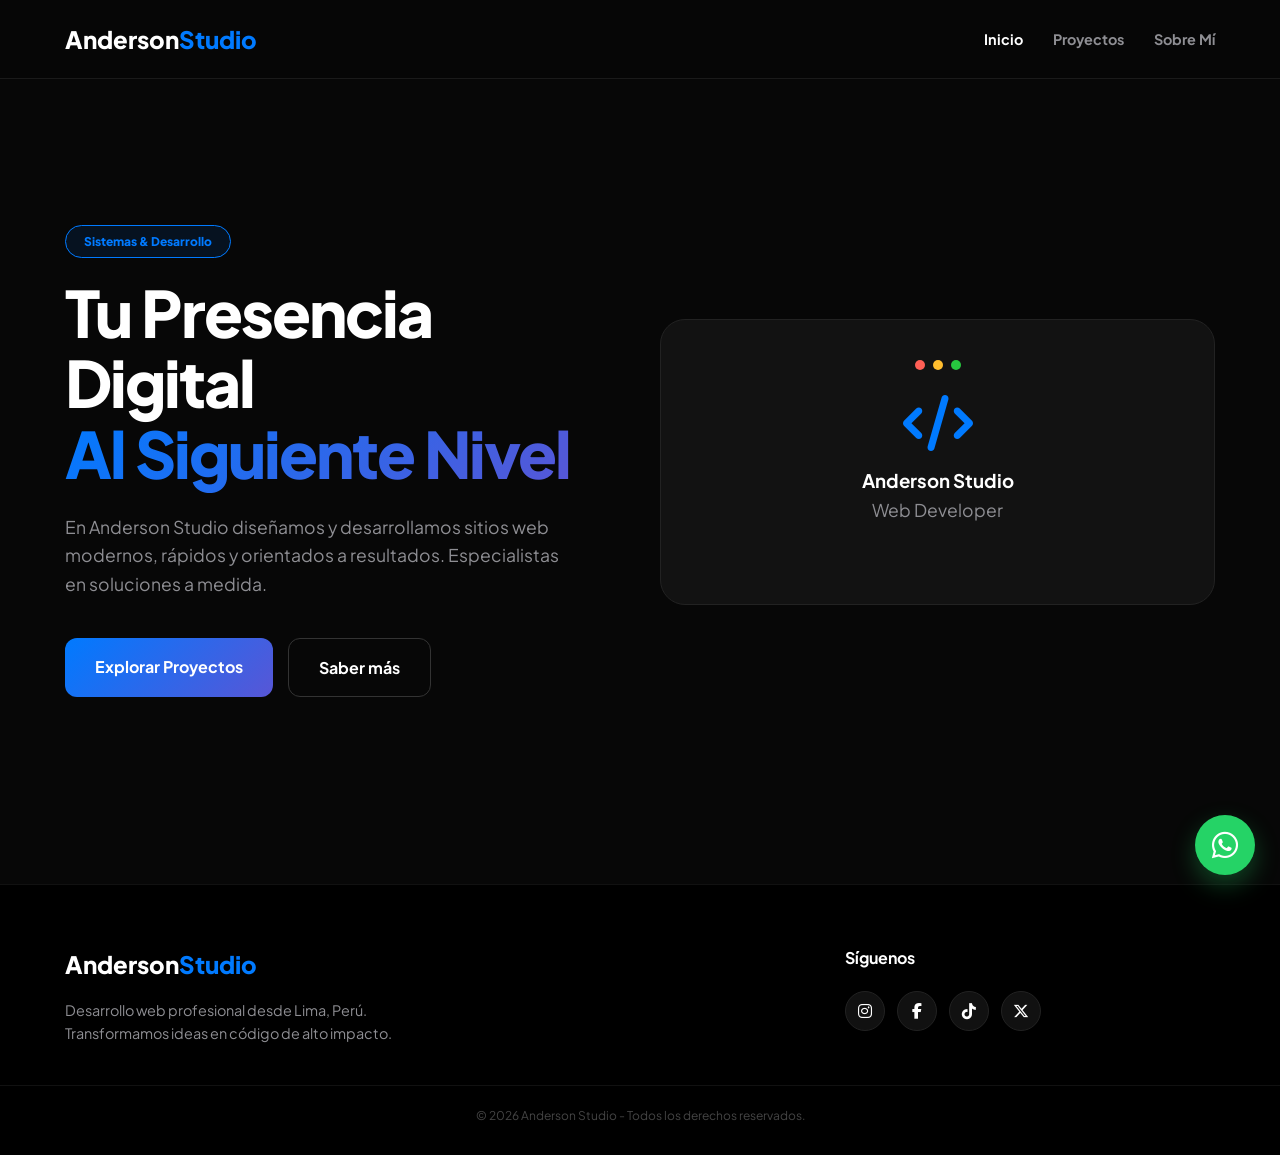
<file: index.html>
<!DOCTYPE html>
<html lang="es">
<head>
    <meta charset="UTF-8">
    <meta name="viewport" content="width=device-width, initial-scale=1.0">
    <title>Anderson Studio | Inicio</title>
    <!-- Iconos y Fuentes -->
    <link rel="stylesheet" href="https://cdnjs.cloudflare.com/ajax/libs/font-awesome/6.5.1/css/all.min.css">
    <link href="https://fonts.googleapis.com/css2?family=Plus+Jakarta+Sans:wght@400;700;800&display=swap" rel="stylesheet">
    <link rel="stylesheet" href="css/style.css">
</head>
<body>

    <!-- WHATSAPP FLOTANTE -->
    <a href="https://wa.me/51989328723?text=Hola%20Anderson%20Studio,%20estoy%20interesado%20en%20cotizar%20una%20página%20web%20profesional" class="whatsapp-float" target="_blank" aria-label="WhatsApp">
        <i class="fab fa-whatsapp"></i>
    </a>

    <!-- NAVEGACIÓN -->
    <nav class="navbar">
        <div class="container nav-flex">
            <a href="index.html" class="logo">Anderson<span>Studio</span></a>
            <ul class="nav-links">
                <li><a href="index.html" class="active">Inicio</a></li>
                <li><a href="proyectos.html">Proyectos</a></li>
                <li><a href="sobre-mi.html">Sobre Mí</a></li>
            </ul>
        </div>
    </nav>

    <!-- HERO SECTION -->
    <header class="hero">
        <div class="container hero-grid">
            <div class="hero-text">
                <span class="badge">Sistemas & Desarrollo</span>
                <h1>Tu Presencia Digital <br><span class="gradient-text">Al Siguiente Nivel</span></h1>
                <p>En Anderson Studio diseñamos y desarrollamos sitios web modernos, rápidos y orientados a resultados. Especialistas en soluciones a medida.</p>
                <div class="hero-btns">
                    <a href="proyectos.html" class="btn-primary">Explorar Proyectos</a>
                    <a href="sobre-mi.html" class="btn-secondary">Saber más</a>
                </div>
            </div>
            <div class="hero-visual">
                <div class="glass-box">
                    <div class="code-dots">
                        <span class="dot-red"></span><span class="dot-yellow"></span><span class="dot-green"></span>
                    </div>
                    <div class="box-content">
                        <i class="fas fa-code"></i>
                        <h3>Anderson Studio</h3>
                        <p>Web Developer</p>
                    </div>
                </div>
            </div>
        </div>
    </header>

    <!-- FOOTER ACTUALIZADO -->
    <footer class="footer">
        <div class="container footer-grid">
            <div class="footer-brand">
                <a href="index.html" class="logo">Anderson<span>Studio</span></a>
                <p>Desarrollo web profesional desde Lima, Perú. Transformamos ideas en código de alto impacto.</p>
            </div>
            <div class="footer-social">
                <h3>Síguenos</h3>
                <div class="social-links">
                    <!-- Instagram (ACTIVO) -->
                    <a href="https://www.instagram.com/anderson_code29?igsh=aTUxN3BseGNwZHI2" class="social-item" target="_blank" rel="noopener noreferrer">
                        <i class="fab fa-instagram"></i>
                    </a>
                    
                    <!-- Facebook (MANTENIDO POR ESTÉTICA) -->
                    <a href="#" class="social-item"><i class="fab fa-facebook-f"></i></a>
                    
                    <!-- TikTok (ACTIVO) -->
                    <a href="https://www.tiktok.com/@mostricuco24?_r=1&_t=ZS-94mRydMmoqr" class="social-item" target="_blank" rel="noopener noreferrer">
                        <i class="fab fa-tiktok"></i>
                    </a>
                    
                    <!-- X / Twitter (MANTENIDO POR ESTÉTICA) -->
                    <a href="#" class="social-item"><i class="fab fa-x-twitter"></i></a>
                </div>
            </div>
        </div>
        <div class="footer-bottom">
            <p>&copy; 2026 Anderson Studio - Todos los derechos reservados.</p>
        </div>
    </footer>

</body>
</html>
</file>
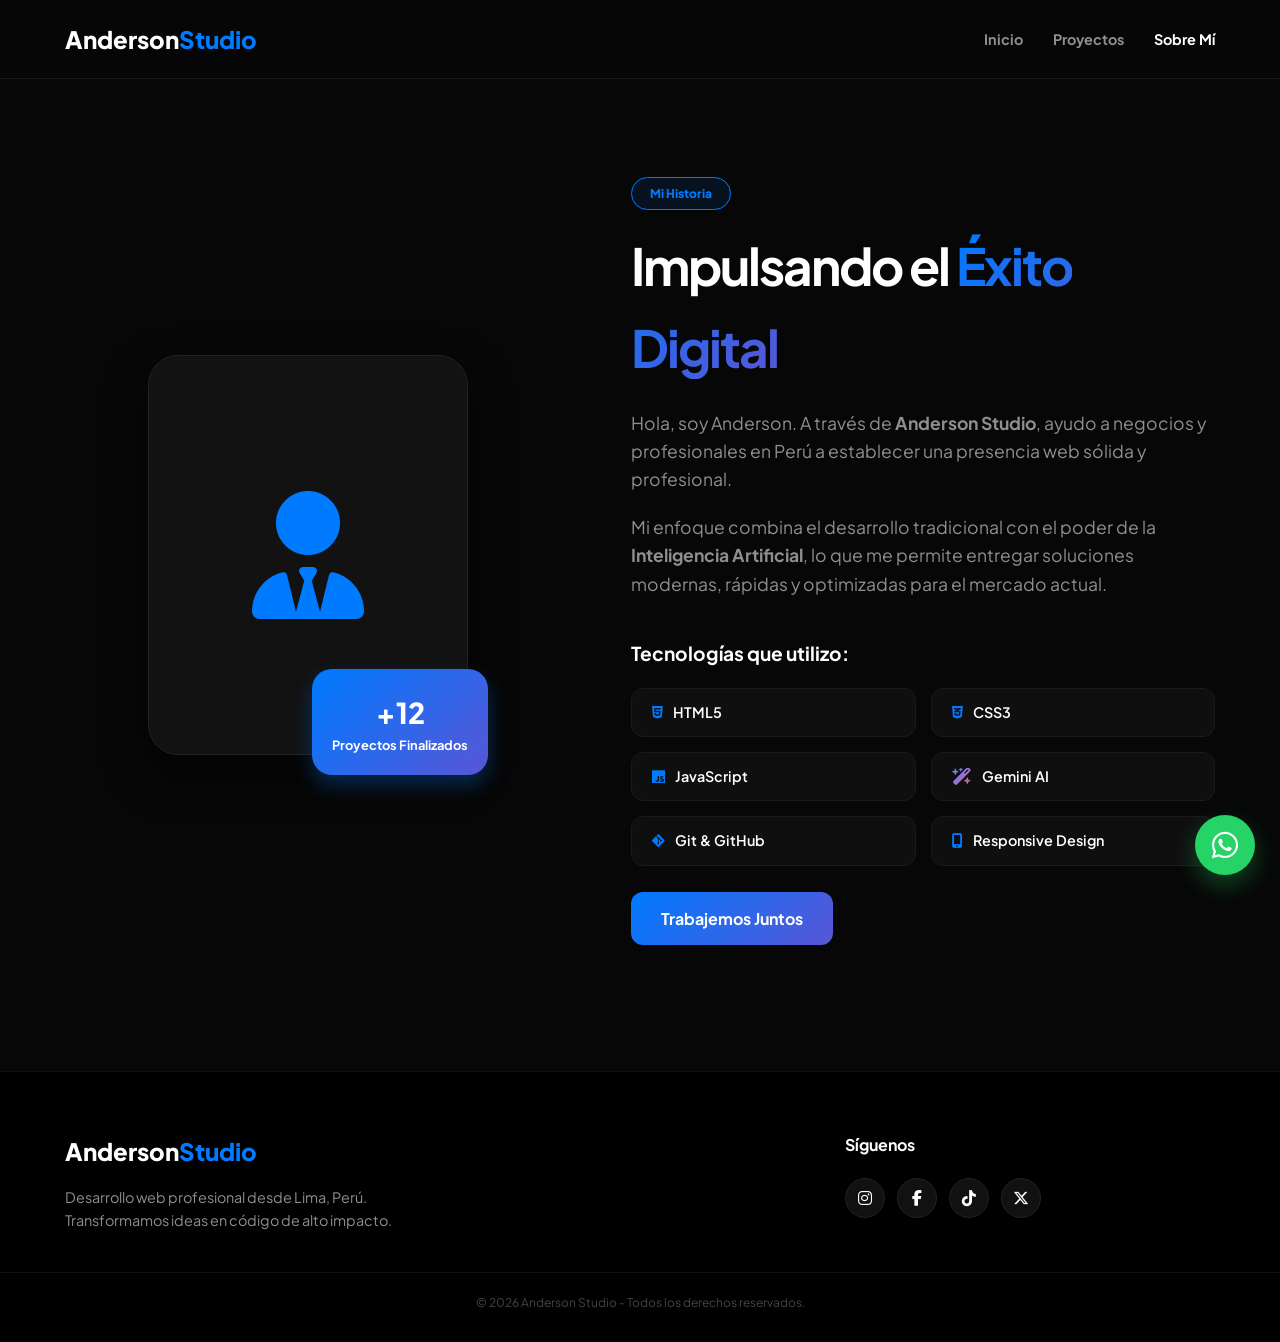
<file: sobre-mi.html>
<!DOCTYPE html>
<html lang="es">
<head>
    <meta charset="UTF-8">
    <meta name="viewport" content="width=device-width, initial-scale=1.0">
    <title>Sobre Mí | Anderson Studio</title>
    <link rel="stylesheet" href="https://cdnjs.cloudflare.com/ajax/libs/font-awesome/6.5.1/css/all.min.css">
    <link href="https://fonts.googleapis.com/css2?family=Plus+Jakarta+Sans:wght@400;700;800&display=swap" rel="stylesheet">
    <link rel="stylesheet" href="css/style.css">
    <link rel="stylesheet" href="css/sobre-mi.css">
</head>
<body>

    <!-- WHATSAPP FLOTANTE -->
    <a href="https://wa.me/51989328723?text=Hola%20Anderson%20Studio,%20estoy%20interesado%20en%20cotizar%20una%20página%20web%20profesional" class="whatsapp-float" target="_blank">
        <i class="fab fa-whatsapp"></i>
    </a>

    <!-- NAVEGACIÓN -->
    <nav class="navbar">
        <div class="container nav-flex">
            <a href="index.html" class="logo">Anderson<span>Studio</span></a>
            <ul class="nav-links">
                <li><a href="index.html">Inicio</a></li>
                <li><a href="proyectos.html">Proyectos</a></li>
                <li><a href="sobre-mi.html" class="active">Sobre Mí</a></li>
            </ul>
        </div>
    </nav>

    <!-- SOBRE MÍ CONTENT -->
    <section class="about-section">
        <div class="container about-grid">
            <div class="about-image">
                <div class="profile-frame">
                    <i class="fas fa-user-tie"></i>
                </div>
                <div class="experience-badge">
                    <span>+12</span>
                    <p>Proyectos Finalizados</p>
                </div>
            </div>

            <div class="about-text">
                <span class="badge">Mi Historia</span>
                <h1>Impulsando el <span class="gradient-text">Éxito Digital</span></h1>
                <p>Hola, soy Anderson. A través de <strong>Anderson Studio</strong>, ayudo a negocios y profesionales en Perú a establecer una presencia web sólida y profesional.</p>
                <p>Mi enfoque combina el desarrollo tradicional con el poder de la <strong>Inteligencia Artificial</strong>, lo que me permite entregar soluciones modernas, rápidas y optimizadas para el mercado actual.</p>
                
                <div class="skills-container">
                    <h3>Tecnologías que utilizo:</h3>
                    <div class="skills-grid">
                        <div class="skill-item"><i class="fab fa-html5"></i> HTML5</div>
                        <div class="skill-item"><i class="fab fa-css3-alt"></i> CSS3</div>
                        <div class="skill-item"><i class="fab fa-js"></i> JavaScript</div>
                        <div class="skill-item"><i class="fas fa-wand-magic-sparkles"></i> Gemini AI</div>
                        <div class="skill-item"><i class="fab fa-git-alt"></i> Git & GitHub</div>
                        <div class="skill-item"><i class="fas fa-mobile-alt"></i> Responsive Design</div>
                    </div>
                </div>

                <a href="https://wa.me/51989328723?text=Hola%20Anderson,%20vengo%20de%20tu%20web%20y%20me%20gustaría%20trabajar%20contigo" target="_blank" class="btn-primary">Trabajemos Juntos</a>
            </div>
        </div>
    </section>

    <!-- FOOTER -->
    <footer class="footer">
        <div class="container footer-grid">
            <div class="footer-brand">
                <a href="index.html" class="logo">Anderson<span>Studio</span></a>
                <p>Desarrollo web profesional desde Lima, Perú. Transformamos ideas en código de alto impacto.</p>
            </div>
            <div class="footer-social">
                <h3>Síguenos</h3>
                <div class="social-links">
                    <!-- Instagram (ACTIVO) -->
                    <a href="https://www.instagram.com/anderson_code29?igsh=aTUxN3BseGNwZHI2" class="social-item" target="_blank" rel="noopener noreferrer">
                        <i class="fab fa-instagram"></i>
                    </a>
                    
                    <!-- Facebook (MANTENIDO POR ESTÉTICA) -->
                    <a href="#" class="social-item"><i class="fab fa-facebook-f"></i></a>
                    
                    <!-- TikTok (ACTIVO) -->
                    <a href="https://www.tiktok.com/@mostricuco24?_r=1&_t=ZS-94mRydMmoqr" class="social-item" target="_blank" rel="noopener noreferrer">
                        <i class="fab fa-tiktok"></i>
                    </a>
                    
                    <!-- X / Twitter (MANTENIDO POR ESTÉTICA) -->
                    <a href="#" class="social-item"><i class="fab fa-x-twitter"></i></a>
                </div>
            </div>
        </div>
        <div class="footer-bottom">
            <p>&copy; 2026 Anderson Studio - Todos los derechos reservados.</p>
        </div>
    </footer>

</body>
</html>
</file>
<file: css/style.css>
/* VARIABLES */
:root {
    --bg-dark: #070707;
    --card-bg: #121212;
    --primary: #007aff;
    --text-white: #ffffff;
    --text-gray: #8e8e93;
    --gradient: linear-gradient(135deg, #007aff 0%, #5856d6 100%);
    --transition: all 0.3s cubic-bezier(0.4, 0, 0.2, 1);
}

/* RESET */
* { margin: 0; padding: 0; box-sizing: border-box; }
body { 
    font-family: 'Plus Jakarta Sans', sans-serif; 
    background: var(--bg-dark); 
    color: white; 
    line-height: 1.6;
    overflow-x: hidden;
}
.container { max-width: 1200px; margin: 0 auto; padding: 0 25px; }

/* NAVBAR RESPONSIVE */
.navbar { 
    padding: 20px 0; 
    position: sticky; 
    top: 0; 
    z-index: 1000; 
    background: rgba(7,7,7,0.9); 
    backdrop-filter: blur(15px); 
    border-bottom: 1px solid #1a1a1a; 
}
.nav-flex { display: flex; justify-content: space-between; align-items: center; }
.logo { font-size: 1.5rem; font-weight: 800; color: white; text-decoration: none; }
.logo span { color: var(--primary); }
.nav-links { display: flex; list-style: none; gap: 30px; }
.nav-links a { color: var(--text-gray); text-decoration: none; font-weight: 700; transition: var(--transition); font-size: 0.9rem; }
.nav-links a:hover, .nav-links a.active { color: white; }

/* WHATSAPP FLOTANTE */
.whatsapp-float {
    position: fixed;
    bottom: 25px;
    right: 25px;
    background: #25d366;
    color: white;
    width: 60px;
    height: 60px;
    border-radius: 50%;
    display: flex;
    justify-content: center;
    align-items: center;
    font-size: 30px;
    box-shadow: 0 10px 25px rgba(37, 211, 102, 0.3);
    z-index: 9999;
    text-decoration: none;
    transition: var(--transition);
}
.whatsapp-float:hover { transform: scale(1.1) rotate(10deg); }

/* HERO */
.hero { padding: 80px 0; min-height: 85vh; display: flex; align-items: center; }
.hero-grid { display: grid; grid-template-columns: 1fr 1fr; gap: 40px; align-items: center; }
.badge { background: rgba(0, 122, 255, 0.1); color: var(--primary); padding: 8px 18px; border-radius: 50px; font-size: 0.75rem; font-weight: 800; border: 1px solid var(--primary); }
.hero h1 { font-size: 4rem; font-weight: 800; line-height: 1.1; margin: 25px 0; letter-spacing: -2px; }
.gradient-text { background: var(--gradient); -webkit-background-clip: text; background-clip: text; -webkit-text-fill-color: transparent; }
.hero p { font-size: 1.1rem; color: var(--text-gray); margin-bottom: 40px; max-width: 500px; }
.hero-btns { display: flex; gap: 15px; }

.btn-primary { background: var(--gradient); color: white; padding: 16px 30px; border-radius: 12px; font-weight: 700; text-decoration: none; transition: var(--transition); text-align: center; }
.btn-secondary { border: 1px solid #333; color: white; padding: 16px 30px; border-radius: 12px; font-weight: 700; text-decoration: none; transition: var(--transition); text-align: center; }
.btn-primary:hover { transform: translateY(-3px); box-shadow: 0 10px 25px rgba(0,122,255,0.4); }

/* VISUAL BOX */
.glass-box { background: var(--card-bg); border: 1px solid #222; padding: 40px; border-radius: 25px; text-align: center; position: relative; }
.code-dots { display: flex; gap: 8px; margin-bottom: 25px; justify-content: center; }
.code-dots span { width: 10px; height: 10px; border-radius: 50%; }
.dot-red { background: #ff5f56; } .dot-yellow { background: #ffbd2e; } .dot-green { background: #27c93f; }
.box-content i { font-size: 3.5rem; color: var(--primary); margin-bottom: 15px; }

/* FOOTER */
.footer { background: #000; padding: 60px 0 30px; border-top: 1px solid #111; margin-top: 40px; }
.footer-grid { display: grid; grid-template-columns: 2fr 1fr; gap: 40px; }
.footer-brand p { color: var(--text-gray); margin-top: 15px; max-width: 350px; font-size: 0.9rem; }
.footer-social h3 { margin-bottom: 20px; font-size: 1rem; }
.social-links { display: flex; gap: 12px; }
.social-item { width: 40px; height: 40px; background: #111; border-radius: 50%; display: flex; justify-content: center; align-items: center; color: white; text-decoration: none; transition: var(--transition); border: 1px solid #222; }
.social-item:hover { background: var(--primary); transform: translateY(-3px); }
.footer-bottom { text-align: center; margin-top: 40px; padding-top: 20px; border-top: 1px solid #111; color: #444; font-size: 0.75rem; }

/* --- RESPONSIVE OPTIMIZADO PARA MÓVILES --- */
@media (max-width: 768px) {
    .nav-flex { flex-direction: column; gap: 15px; text-align: center; }
    .nav-links { gap: 20px; }
    .hero-grid { grid-template-columns: 1fr; text-align: center; }
    .hero h1 { font-size: 2.5rem; letter-spacing: -1px; }
    .hero p { margin: 0 auto 30px; font-size: 1rem; }
    .hero-btns { flex-direction: column; width: 100%; }
    .hero-visual { display: none; }
    .footer-grid { grid-template-columns: 1fr; text-align: center; }
    .social-links { justify-content: center; }
    .footer-brand p { margin: 15px auto; }
    .whatsapp-float { width: 50px; height: 50px; bottom: 20px; right: 20px; font-size: 25px; }
}
</file>
<file: css/sobre-mi.css>
/* ESTILOS ESPECÍFICOS SOBRE MÍ */

.about-section {
    padding: 100px 0;
}

.about-grid {
    display: grid;
    grid-template-columns: 1fr 1.2fr;
    gap: 80px;
    align-items: center;
}

/* Imagen y Frame */
.about-image {
    position: relative;
    justify-self: center;
}

.profile-frame {
    width: 320px;
    height: 400px;
    background: var(--card-bg);
    border: 1px solid #222;
    border-radius: 30px;
    display: flex;
    justify-content: center;
    align-items: center;
    font-size: 8rem;
    color: var(--primary);
    box-shadow: 0 20px 40px rgba(0,0,0,0.5);
}

.experience-badge {
    position: absolute;
    bottom: -20px;
    right: -20px;
    background: var(--gradient);
    padding: 20px;
    border-radius: 20px;
    text-align: center;
    box-shadow: 0 10px 20px rgba(0, 122, 255, 0.3);
}

.experience-badge span {
    font-size: 1.8rem;
    font-weight: 800;
    display: block;
}

.experience-badge p {
    font-size: 0.8rem;
    font-weight: 700;
    margin: 0;
}

/* Texto */
.about-text h1 {
    font-size: 3.2rem;
    margin: 20px 0;
    letter-spacing: -2px;
}

.about-text p {
    color: var(--text-gray);
    margin-bottom: 20px;
    font-size: 1.1rem;
}

/* Skills */
.skills-container {
    margin: 40px 0;
}

.skills-container h3 {
    font-size: 1.2rem;
    margin-bottom: 20px;
}

.skills-grid {
    display: grid;
    grid-template-columns: repeat(2, 1fr);
    gap: 15px;
}

.skill-item {
    background: rgba(255,255,255,0.03);
    padding: 12px 20px;
    border-radius: 12px;
    font-size: 0.9rem;
    font-weight: 600;
    border: 1px solid #1a1a1a;
    display: flex;
    align-items: center;
    gap: 10px;
    transition: var(--transition);
}

.skill-item:hover {
    border-color: var(--primary);
    background: rgba(0, 122, 255, 0.05);
}

.skill-item i {
    color: var(--primary);
}

/* ESTILO ESPECIAL PARA EL ICONO DE GEMINI (Varita Mágica) */
.fa-wand-magic-sparkles {
    background: linear-gradient(135deg, #4285f4, #9b72cb, #d96570);
    -webkit-background-clip: text;
    -webkit-text-fill-color: transparent;
    font-size: 1.1rem;
}

/* RESPONSIVE */
@media (max-width: 992px) {
    .about-grid {
        grid-template-columns: 1fr;
        text-align: center;
        gap: 50px;
    }

    .about-image {
        order: 2;
    }

    .profile-frame {
        width: 280px;
        height: 350px;
    }

    .skills-grid {
        grid-template-columns: repeat(2, 1fr);
    }

    .about-text h1 {
        font-size: 2.5rem;
    }
}

@media (max-width: 480px) {
    .skills-grid {
        grid-template-columns: 1fr;
    }
}
</file>
